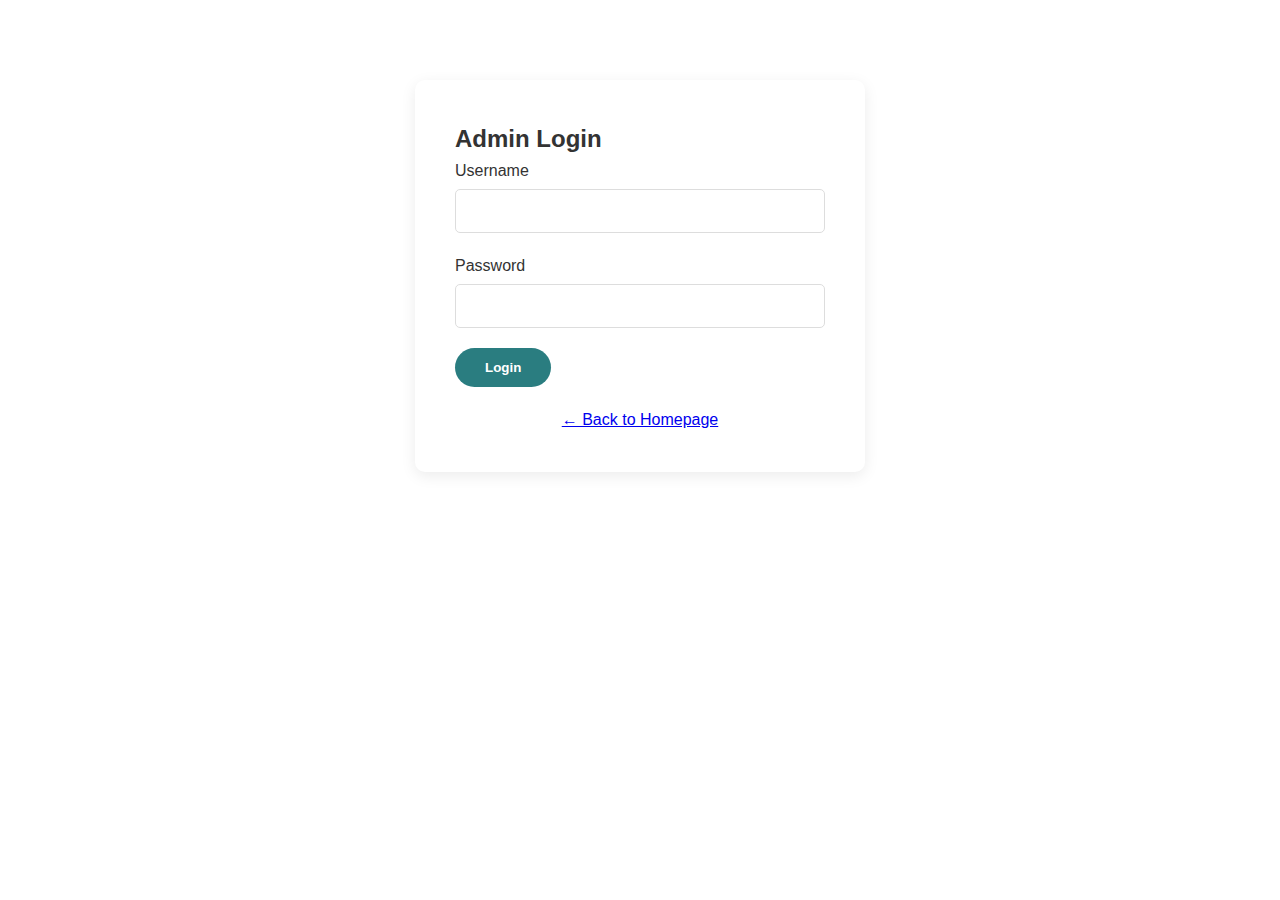
<file: admin-login.html>
<!DOCTYPE html>
<html lang="en">
<head>
    <meta charset="UTF-8">
    <meta name="viewport" content="width=device-width, initial-scale=1.0">
    <title>Admin Login</title>
    <link rel="stylesheet" href="style.css">
</head>
<body>
    <main class="container">
        <div class="admin-login">
            <h2>Admin Login</h2>
            <form id="login-form">
                <div class="form-group">
                    <label for="username">Username</label>
                    <input type="text" id="username" required>
                </div>
                <div class="form-group">
                    <label for="password">Password</label>
                    <input type="password" id="password" required>
                </div>
                <button type="submit" class="submit-btn">Login</button>
                <p id="login-error" class="error-message"></p>
            </form>
            <p style="text-align: center; margin-top: 20px;"><a href="index.html">← Back to Homepage</a></p>
        </div>
    </main>
    <script src="main.js"></script>
</body>
</html>
</file>
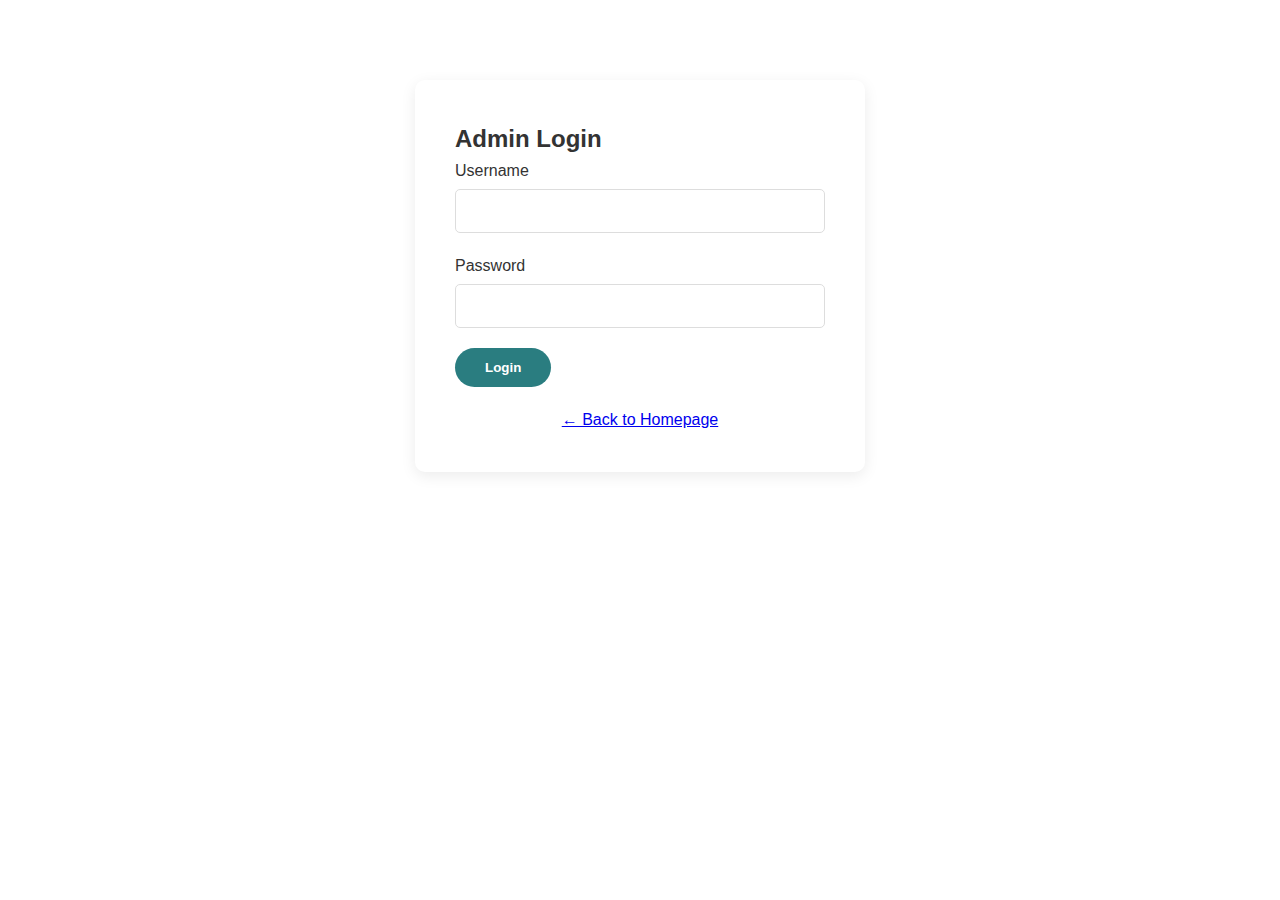
<file: admin.html>
<!DOCTYPE html>
<html lang="en">
<head>
    <meta charset="UTF-8">
    <meta name="viewport" content="width=device-width, initial-scale=1.0">
    <title>Admin Panel</title>
    <link rel="stylesheet" href="style.css">
</head>
<body>
    <header>
        <div class="container header-container">
            <div class="logo">
                <span class="logo-text">Admin Panel</span>
            </div>
            <button id="logout-btn" class="submit-btn">Logout</button>
        </div>
    </header>
    
    <main class="container admin-dashboard">
        <section class="admin-section">
            <h2>Manage Blog Posts</h2>
            <form id="blog-form" class="admin-form">
                <input type="hidden" id="blog-id">
                <div class="form-group">
                    <label for="blog-title">Title</label>
                    <input type="text" id="blog-title" required>
                </div>
                <div class="form-group">
                    <label for="blog-image">Image URL</label>
                    <input type="text" id="blog-image" placeholder="https://placehold.co/..." required>
                </div>
                <div class="form-group">
                    <label for="blog-content">Content</label>
                    <textarea id="blog-content" rows="4" required></textarea>
                </div>
                <button type="submit" class="submit-btn">Save Post</button>
            </form>
            <div class="item-list" id="admin-blog-list">
                </div>
        </section>
        
        <section class="admin-section">
            <h2>Manage Products</h2>
            <form id="product-form" class="admin-form">
                <input type="hidden" id="product-id">
                <div class="form-group">
                    <label for="product-name">Product Name</label>
                    <input type="text" id="product-name" required>
                </div>
                <div class="form-group">
                    <label for="product-image">Image URL</label>
                    <input type="text" id="product-image" placeholder="https://placehold.co/..." required>
                </div>
                <div class="form-group">
                    <label for="product-price">Price ($)</label>
                    <input type="number" id="product-price" step="0.01" required>
                </div>
                <div class="form-group">
                    <label for="product-description">Description</label>
                    <textarea id="product-description" rows="3" required></textarea>
                </div>
                <button type="submit" class="submit-btn">Save Product</button>
            </form>
            <div class="item-list" id="admin-product-list">
                </div>
        </section>
    </main>

    <script src="main.js"></script>
</body>
</html>
</file>
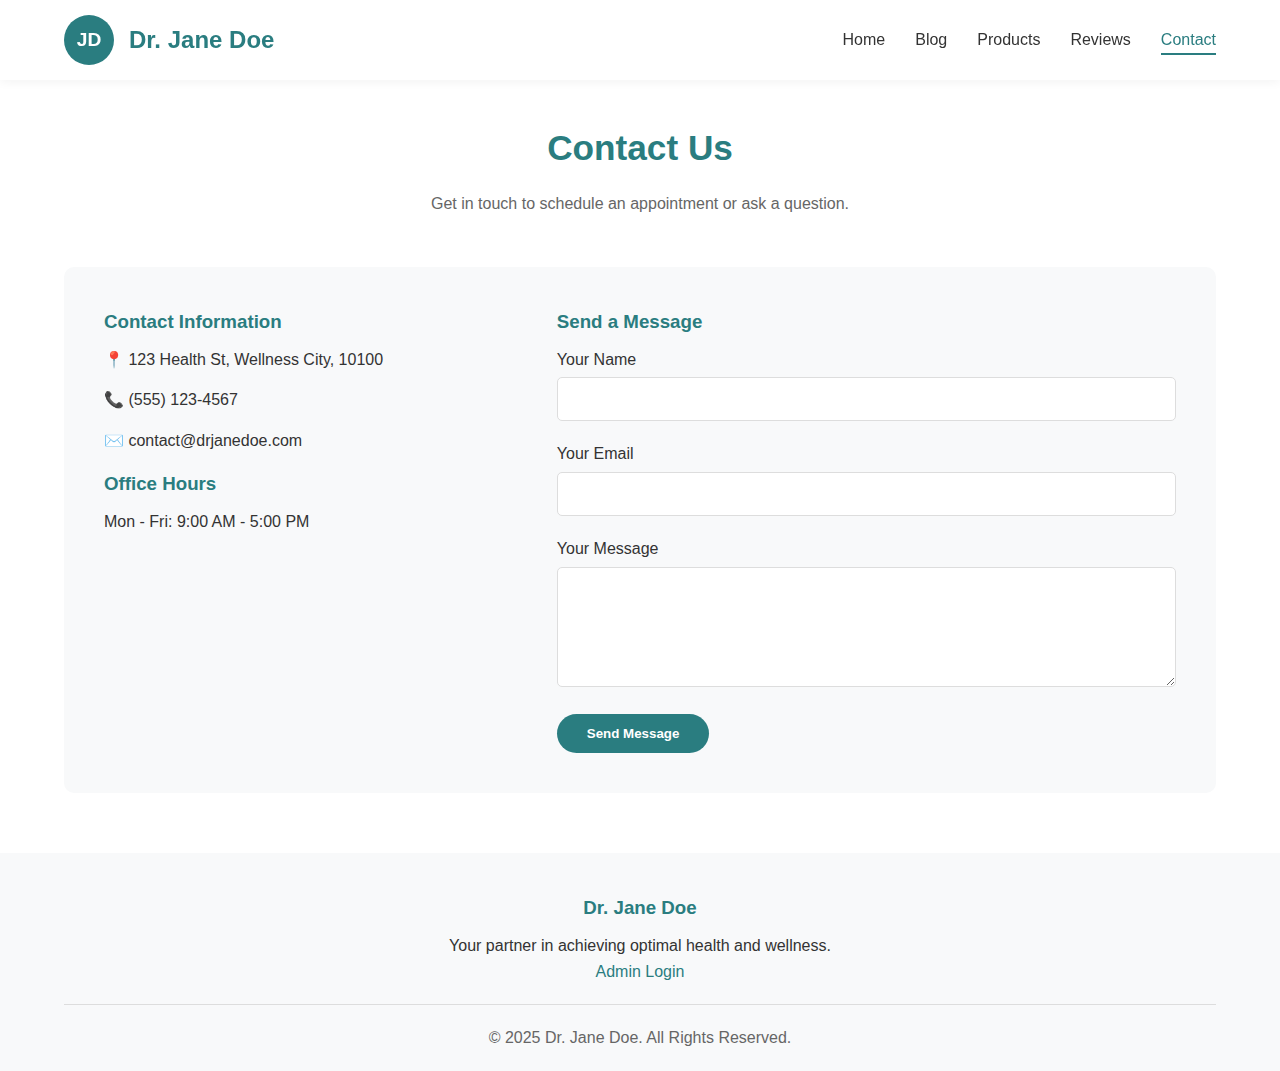
<file: contact.html>
<!DOCTYPE html>
<html lang="en">
<head>
    <meta charset="UTF-8">
    <meta name="viewport" content="width=device-width, initial-scale=1.0">
    <title>Contact - Dr. Jane Doe</title>
    <link rel="stylesheet" href="style.css">
</head>
<body>
    <header>
        <div class="container header-container">
            <a href="index.html" class="logo">
                <div class="logo-img">JD</div>
                <span class="logo-text">Dr. Jane Doe</span>
            </a>
            <nav>
                <ul id="nav-menu">
                    <li><a href="index.html">Home</a></li>
                    <li><a href="blog.html">Blog</a></li>
                    <li><a href="products.html">Products</a></li>
                    <li><a href="review.html">Reviews</a></li>
                    <li><a href="contact.html" class="active">Contact</a></li>
                </ul>
            </nav>
        </div>
    </header>

    <main>
        <section class="container page-section">
            <div class="section-title">
                <h2>Contact Us</h2>
                <p>Get in touch to schedule an appointment or ask a question.</p>
            </div>
            <div class="contact-container">
                <div class="contact-info">
                    <h3>Contact Information</h3>
                    <p>📍 123 Health St, Wellness City, 10100</p>
                    <p>📞 (555) 123-4567</p>
                    <p>✉️ contact@drjanedoe.com</p>
                    <h3>Office Hours</h3>
                    <p>Mon - Fri: 9:00 AM - 5:00 PM</p>
                </div>
                <div class="contact-form">
                    <h3>Send a Message</h3>
                    <form id="contact-form">
                        <div class="form-group">
                            <label for="name">Your Name</label>
                            <input type="text" id="name" required>
                        </div>
                        <div class="form-group">
                            <label for="email">Your Email</label>
                            <input type="email" id="email" required>
                        </div>
                        <div class="form-group">
                            <label for="message">Your Message</label>
                            <textarea id="message" required></textarea>
                        </div>
                        <button type="submit" class="submit-btn">Send Message</button>
                    </form>
                </div>
            </div>
        </section>
    </main>

    <footer>
        <div class="container">
             <div class="footer-col">
                <h3>Dr. Jane Doe</h3>
                <p>Your partner in achieving optimal health and wellness.</p>
                <a href="admin-login.html" class="admin-link">Admin Login</a>
            </div>
            <div class="copyright">
                <p>&copy; 2025 Dr. Jane Doe. All Rights Reserved.</p>
            </div>
        </div>
    </footer>

    <script src="main.js"></script>
</body>
</html>
</file>
<file: style.css>
/* Global Styles */
:root {
    --primary-color: #2a7d80; /* Calm, professional teal */
    --secondary-color: #a4d4ae; /* Soft green accent */
    --accent-color: #f8f9fa; /* Light grey background */
    --text-color: #333;
    --light-text: #666;
    --white: #ffffff;
    --shadow: 0 4px 15px rgba(0, 0, 0, 0.08);
}

* {
    margin: 0;
    padding: 0;
    box-sizing: border-box;
    font-family: 'Segoe UI', Tahoma, Geneva, Verdana, sans-serif;
}

body {
    color: var(--text-color);
    line-height: 1.6;
    background-color: var(--white);
}

.container {
    width: 90%;
    max-width: 1200px;
    margin: 0 auto;
}

/* Header & Navigation */
header {
    background-color: var(--white);
    box-shadow: 0 2px 10px rgba(0, 0, 0, 0.05);
    position: sticky;
    top: 0;
    z-index: 100;
}

.header-container {
    display: flex;
    justify-content: space-between;
    align-items: center;
    padding: 15px 0;
}

.logo {
    display: flex;
    align-items: center;
    text-decoration: none;
}

.logo-img {
    width: 50px;
    height: 50px;
    background-color: var(--primary-color);
    border-radius: 50%;
    margin-right: 15px;
    display: flex;
    align-items: center;
    justify-content: center;
    color: var(--white);
    font-weight: bold;
    font-size: 1.2rem;
}

.logo-text {
    font-size: 1.5rem;
    font-weight: 600;
    color: var(--primary-color);
}

nav ul {
    display: flex;
    list-style: none;
}

nav li {
    margin-left: 30px;
}

nav a {
    text-decoration: none;
    color: var(--text-color);
    font-weight: 500;
    transition: color 0.3s;
    padding-bottom: 5px;
}

nav a:hover, nav a.active {
    color: var(--primary-color);
    border-bottom: 2px solid var(--primary-color);
}

/* Hero Section */
.hero {
    background: linear-gradient(135deg, var(--primary-color) 0%, #3aa9ab 100%);
    color: var(--white);
    padding: 80px 0;
    text-align: center;
}

.hero-content {
    max-width: 800px;
    margin: 0 auto;
}

.hero h1 {
    font-size: 2.8rem;
    margin-bottom: 20px;
}

.hero p {
    font-size: 1.2rem;
    margin-bottom: 30px;
}

.btn {
    display: inline-block;
    background-color: var(--white);
    color: var(--primary-color);
    padding: 12px 30px;
    border-radius: 30px;
    text-decoration: none;
    font-weight: 600;
    transition: all 0.3s;
}

.btn:hover {
    transform: translateY(-3px);
    box-shadow: 0 10px 20px rgba(0, 0, 0, 0.1);
}

/* General Section Styles */
section {
    padding: 60px 0;
}
.page-section { /* for non-homepage main sections */
    padding-top: 40px;
}
.section-title {
    text-align: center;
    margin-bottom: 50px;
}

.section-title h2 {
    font-size: 2.2rem;
    color: var(--primary-color);
    margin-bottom: 15px;
}

.section-title p {
    color: var(--light-text);
    max-width: 700px;
    margin: 0 auto;
}

/* Services, Blog, Products Grids */
.services-grid, .blog-grid, .products-grid {
    display: grid;
    grid-template-columns: repeat(auto-fit, minmax(300px, 1fr));
    gap: 30px;
}

.service-card, .blog-card, .product-card {
    background-color: var(--white);
    border-radius: 10px;
    overflow: hidden;
    box-shadow: var(--shadow);
    transition: transform 0.3s, box-shadow 0.3s;
    display: flex;
    flex-direction: column;
}

.service-card:hover, .blog-card:hover, .product-card:hover {
    transform: translateY(-8px);
    box-shadow: 0 8px 25px rgba(0,0,0,0.12);
}

.service-img {
    height: 150px;
    background-color: var(--secondary-color);
    display: flex;
    align-items: center;
    justify-content: center;
    font-size: 3rem;
}

.blog-img img, .product-img img {
    width: 100%;
    height: 200px;
    object-fit: cover;
}

.service-content, .blog-content, .product-content {
    padding: 25px;
    flex-grow: 1;
}

h3 {
    color: var(--primary-color);
    margin-bottom: 10px;
}
.blog-meta {
    font-size: 0.9rem;
    color: var(--light-text);
    margin-bottom: 15px;
}
.product-price {
    font-weight: 600;
    color: var(--primary-color);
    font-size: 1.3rem;
    margin: 15px 0;
}
.read-more {
    color: var(--primary-color);
    text-decoration: none;
    font-weight: 600;
    margin-top: auto;
}

/* About Section */
.about-content {
    display: grid;
    grid-template-columns: 1fr 1.2fr;
    gap: 50px;
    align-items: center;
}
.doctor-img img {
    width: 100%;
    border-radius: 10px;
    box-shadow: var(--shadow);
}

/* Contact Page */
.contact-container {
    display: grid;
    grid-template-columns: 1fr 1.5fr;
    gap: 40px;
    background-color: var(--accent-color);
    padding: 40px;
    border-radius: 10px;
}
.contact-info p { margin-bottom: 15px; }

/* Forms */
.form-group { margin-bottom: 20px; }
.form-group label { display: block; margin-bottom: 5px; font-weight: 500; }
.form-group input, .form-group textarea {
    width: 100%;
    padding: 12px;
    border: 1px solid #ddd;
    border-radius: 5px;
    font-size: 1rem;
}
.form-group textarea { resize: vertical; min-height: 120px; }

.submit-btn {
    background-color: var(--primary-color);
    color: var(--white);
    border: none;
    padding: 12px 30px;
    border-radius: 30px;
    cursor: pointer;
    font-weight: 600;
    transition: background-color 0.3s;
}
.submit-btn:hover { background-color: #1f5d5f; }
.error-message { color: #d9534f; margin-top: 10px; }

/* Admin Panel */
.admin-login { max-width: 450px; margin: 80px auto; padding: 40px; border-radius: 10px; box-shadow: var(--shadow); }
.admin-dashboard { padding: 30px 0; }
.admin-section { background-color: var(--white); border-radius: 10px; padding: 30px; margin-bottom: 40px; box-shadow: var(--shadow); }
.admin-section h2 { color: var(--primary-color); margin-bottom: 25px; border-bottom: 2px solid var(--accent-color); padding-bottom: 10px; }
.admin-form { margin-bottom: 30px; }
.item-list { margin-top: 30px; }
.item-card {
    background-color: var(--accent-color);
    border-radius: 8px;
    padding: 15px;
    margin-bottom: 15px;
    display: flex;
    justify-content: space-between;
    align-items: center;
}
.item-actions { display: flex; gap: 10px; }
.btn-edit, .btn-delete {
    padding: 8px 12px;
    border: none;
    border-radius: 5px;
    color: var(--white);
    cursor: pointer;
    font-weight: 500;
}
.btn-edit { background-color: var(--secondary-color); }
.btn-delete { background-color: #ff6b6b; }

/* Footer */
footer { background-color: #f8f9fa; padding: 40px 0 20px; text-align: center; }
.footer-col { max-width: 500px; margin: 0 auto 20px; }
.footer-col .admin-link { color: var(--primary-color); text-decoration: none; }
.copyright { padding-top: 20px; border-top: 1px solid #ddd; color: var(--light-text); }

/* Responsive Styles */
@media (max-width: 992px) {
    .about-content, .contact-container { grid-template-columns: 1fr; }
}
@media (max-width: 768px) {
    nav ul { display: none; /* Add JS for hamburger menu if needed */ }
    .hero h1 { font-size: 2.2rem; }
}
/* (All previous CSS styles remain the same) */
/* ... */

/* ADD these new styles at the end of the file */

/* Grids */
.services-grid, .blog-grid, .products-grid, .reviews-grid { /* Added .reviews-grid */
    display: grid;
    grid-template-columns: repeat(auto-fit, minmax(300px, 1fr));
    gap: 30px;
}

/* Cards */
.service-card, .blog-card, .product-card, .review-card { /* Added .review-card */
    background-color: var(--white);
    border-radius: 10px;
    overflow: hidden;
    box-shadow: var(--shadow);
    transition: transform 0.3s, box-shadow 0.3s;
    display: flex;
    flex-direction: column;
}

.service-card:hover, .blog-card:hover, .product-card:hover, .review-card:hover { /* Added .review-card:hover */
    transform: translateY(-8px);
    box-shadow: 0 8px 25px rgba(0,0,0,0.12);
}

/* Card Content */
.service-content, .blog-content, .product-content, .review-content { /* Added .review-content */
    padding: 25px;
    flex-grow: 1;
    display: flex;
    flex-direction: column;
}

.review-content p {
    margin-bottom: 15px;
    font-style: italic;
}

.review-content strong {
    margin-top: auto;
    color: var(--primary-color);
}

/* Review Media (Image/Video) */
.review-media {
    position: relative;
    padding-top: 56.25%; /* 16:9 Aspect Ratio */
    background-color: #eee;
}

.review-media img,
.review-media iframe {
    position: absolute;
    top: 0;
    left: 0;
    width: 100%;
    height: 100%;
    object-fit: cover;
    border: none;
}

/* Admin Form Select Dropdown */
.form-group select {
    width: 100%;
    padding: 12px;
    border: 1px solid #ddd;
    border-radius: 5px;
    font-size: 1rem;
    background-color: var(--white);
}

/* ... (Rest of CSS) ... */
</file>
